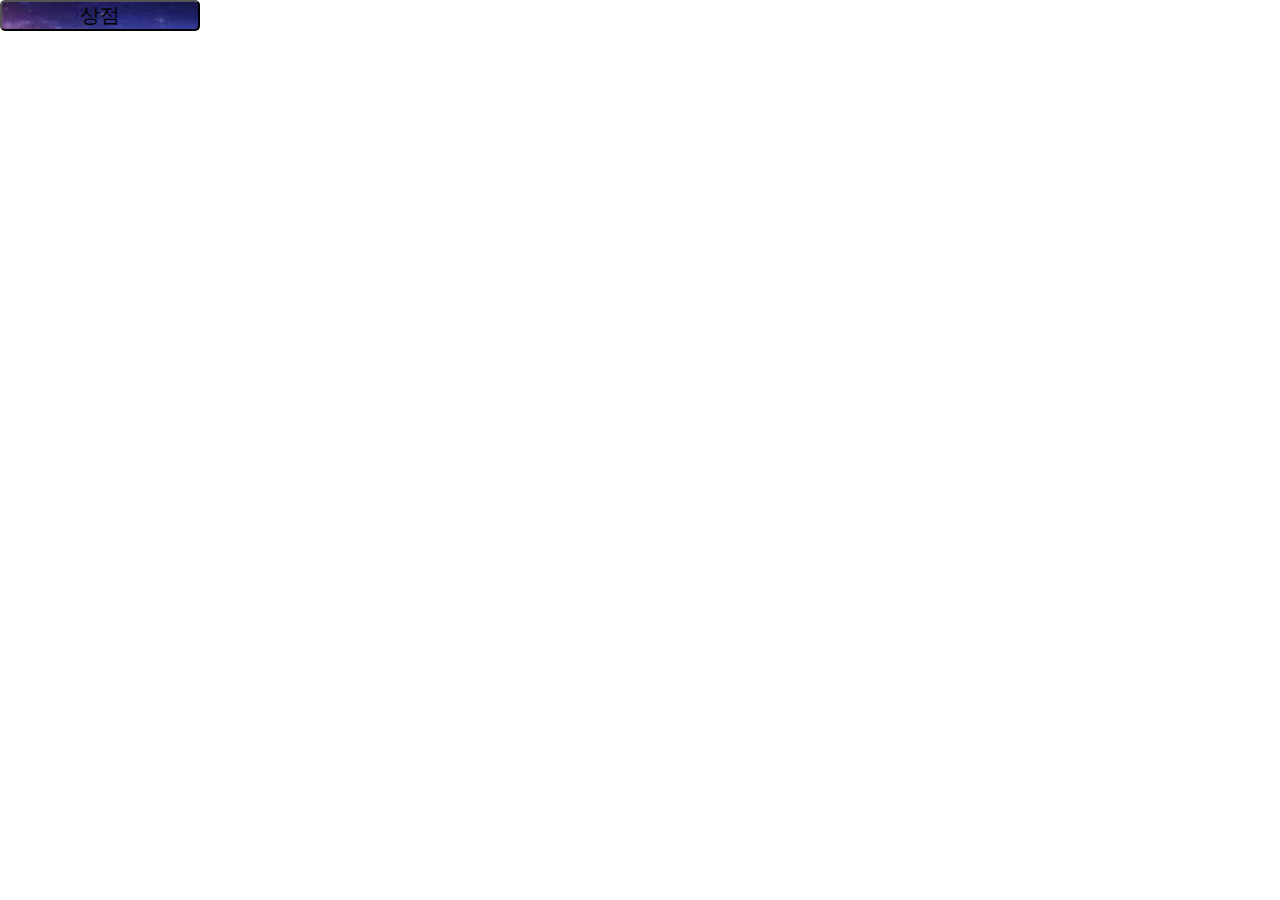
<file: index.html>
<!DOCTYPE html>
<html lang="en">
  <head>
    <meta charset="UTF-8" />
    <meta http-equiv="X-UA-Compatible" content="IE=edge" />
    <meta name="viewport" content="width=device-width, initial-scale=1.0" />
    <title>Document</title>
    <link rel="stylesheet" href="./store.css" />
  </head>
  <body>
    <button onclick="openPopup()">상점</button>
    <div class="totalBox"></div>
    <div class="box-contents">
      <div class="box"></div>
    </div>
  </body>
</html>
</file>
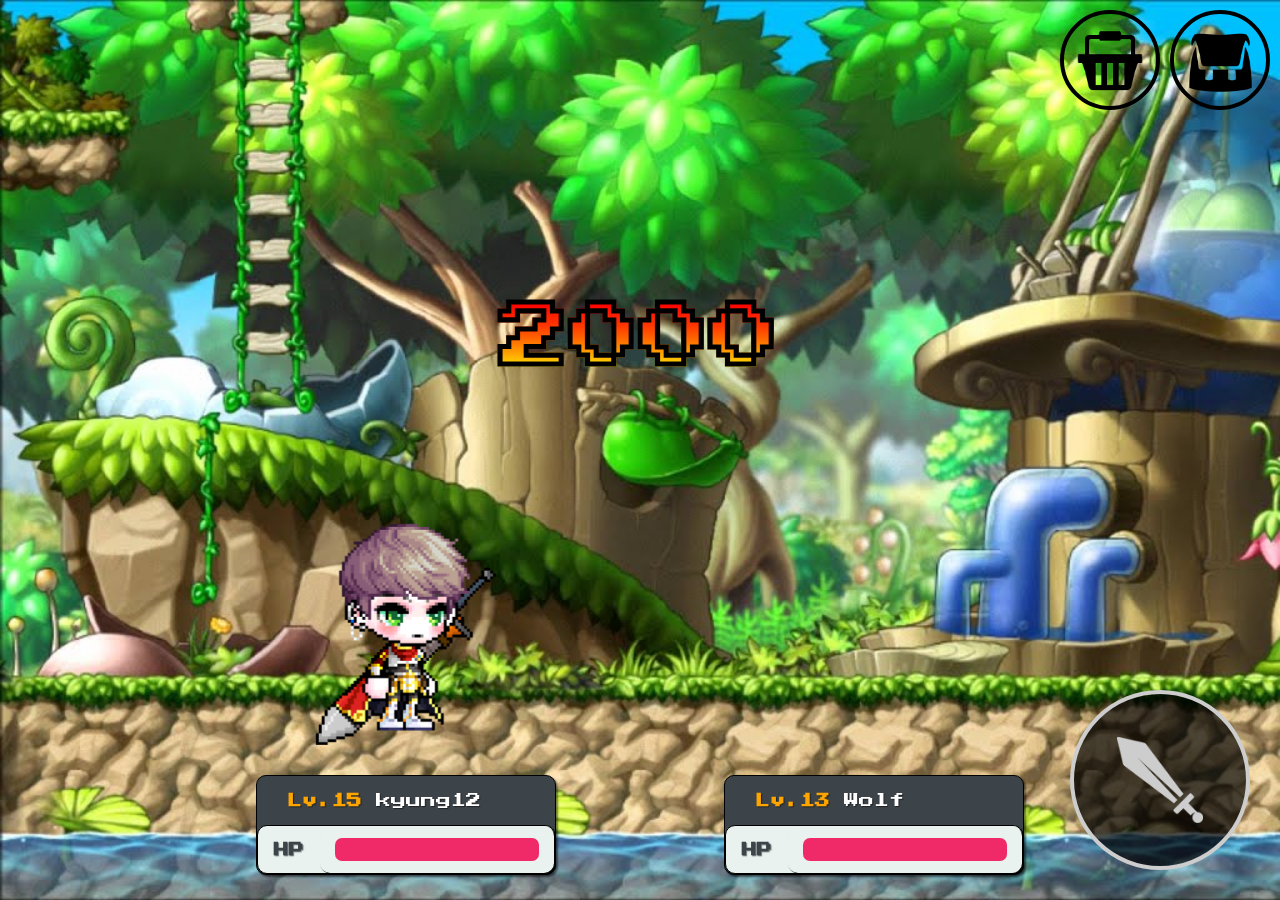
<file: main2.html>
<!DOCTYPE html>
<html lang="en">
  <head>
    <meta charset="UTF-8" />
    <meta http-equiv="X-UA-Compatible" content="IE=edge" />
    <meta name="viewport" content="width=device-width, initial-scale=1.0" />
    <title>Document</title>
    <link rel="stylesheet" href="./inventory.css" />
    <link rel="stylesheet" href="./main.css" />
  </head>
  <body>
    <!-- 게임 메인 페이지 -->
    <div class="wrap">
      <div class="top">
        <div class="top-wrap">
          <!-- 상단 왼쪽 무기랑 방어구 -->
          <div class="top-lt">
            <!-- 무기이미지 -->
            <div class="weapon"></div>
            <!-- 방어이미지 -->
            <div class="ammor"></div>
          </div>

          <!-- 상단 오른쪽 상점 인벤 -->
          <div class="top-rt">
            <!-- 스토어 -->
            <div class="store" onclick=""></div>
            <!-- 인벤토리 -->
            <div class="inven" onclick="openInven()"></div>
          </div>
        </div>
      </div>

      <!-- 가운데 캐릭터랑 몬스터 -->
      <div class="middle">
        <!-- 유저 이미지 -->
        <div class="user"></div>
        <!-- 대미지 -->
        <div class="damage">
          <p class="damage_number">2000</p>
        </div>
        <!-- 몬스터 이미지 -->
        <div class="monster"></div>
      </div>

      <!-- hp랑 공격 버튼 -->
      <div class="bottom">
        <!-- 유저 hp -->
        <div class="userhp">
          <div class="useridbox">
            <span class="userlevel">Lv.15</span>
            <span class="userid">kyung12</span>
          </div>
          <div class="hpbox">
            <div class="hptxt">
              <span>HP</span>
            </div>
            <div id="userhpbarbox">
              <div class="hpbar"></div>
            </div>
          </div>
        </div>
        <!-- 몬스터 hp -->
        <div class="monsterhp">
          <div class="monsteridbox">
            <span class="monsterlevel">Lv.13</span>
            <span class="monsterid">Wolf</span>
          </div>
          <div class="hpbox">
            <div class="hptxt">
              <span>HP</span>
            </div>
            <div id="monhpbarbox">
              <div class="hpbar"></div>
            </div>
          </div>
        </div>
        <div class="atkbtn" onclick="atk()"></div>
      </div>
    </div>
    <!-- 인벤토리 -->
    <div class="inven-wrap">
      <div class="inven-content">
        <span onclick="openInven()"></span>
        <div class="item-wrap">
          <div class="item"></div>
          <div class="item"></div>
          <div class="item"></div>
          <div class="item"></div>
          <div class="item"></div>
          <div class="item"></div>
          <div class="item"></div>
          <div class="item"></div>
          <div class="item"></div>
        </div>
      </div>
    </div>

    <!-- 유저가 졌을때 팝업-->
    <div class="lose">
      <div class="losepopup">
        <div class="losepopuptitle">
          <div class="tombstone"></div>
          <div class="losetitle">
            <div class="losetitletop">
              <span>확인을 누르시면 부활하게 됩니다.</span>
            </div>
            <div class="losetitlebottom">
              <span
                >부활을 하시면 가까운 곳에 위치한 <br />
                안전한 마을로 이동하게 됩니다.</span
              >
            </div>
          </div>
        </div>
        <div class="losepopupreplay">
          <div class="replaybtn" onclick="reload()">확인</div>
        </div>
      </div>
    </div>

    <!-- 유저가 이겼을때 팝업 -->
    <div class="win">
      <div class="winpopup">
        <!-- <span>WIN</span> -->
        <!-- <span>턴 수 :</span> -->
        <!-- <span>보상 :</span> -->
        <div class="rebox">
          <div class="rebtn" onclick="">
            <span>다시하기</span>
          </div>
        </div>
      </div>
    </div>
  </body>
  <script src="./inventory.js"></script>
  <script src="./main.js"></script>
</html>
</file>
<file: store.css>
.box-contents {
  display: none;
  flex-wrap: wrap;
  width: 800px;
  height: 900px;
  align-content: center;
  /* align-content의 경우 flex-wrap상태일때만 사용 */
  justify-content: center;
  /* 자식 요소를 좌측 정렬 */
  position: fixed;
  top: 50%; left: 50%;
  transform: translate(-50%, -50%);

  background-color: rgb(223, 223, 223);
  border-radius: 2%;
}
.box-contents.is-active {
  display: flex;
}

.box {
  width: 366px;
  height: 700px;
  border: 1px solid;
  margin: 10px;
  box-shadow: 10px 10px 10px rgb(172, 172, 172);
}

.box2 {
  width: 366px;
  height: 130px;
  border: 1px solid;
  margin: 10px;
  box-shadow: 10px 10px 10px rgb(172, 172, 172);

  display: flex;
  align-items: flex-end;
  justify-content: flex-end;
}

.box1_item_store {
  width: 366px;
  height: 130px;
  border: 1px solid;
  margin: 10px;
  box-shadow: 10px 10px 10px rgb(172, 172, 172);

  display: flex;
  align-items: flex-end;
  justify-content: flex-end;
}

.left_area {
  width: 250px;
  height: 200px;
  display: flex;
  align-items: flex-end;
}

.right_area {
  width: 250px;
  height: 250px;
  display: flex;
  flex-direction: column-reverse;
  align-items: flex-end;
}

.tab-menu > input {
  display: none;
}

.tab-menu > input + label {
  display: inline-block;
  padding: 10px;
  background-color: white;
  color: gray;
  font-size: 20px;

  cursor: pointer;
}

.tab-menu > input:checked + label {
  background: #0d4fdd9c;
  color: bisque;
}

.imgsize {
  width: 130px;
  height: 130px;
  background-repeat: no-repeat;
  background-size: cover;
  background-position: center;
  border: 1px solid black;
}

.img1 {
  background-image: url(./img/character2.jpg);
}
.img2 {
  background-image: url(./img/character3.png);
}

.imgsize2 {
  width: 25px;
  height: 25px;
  background-repeat: no-repeat;
  background-size: cover;
  background-position: center;
  border: 1px solid black;
  cursor: pointer;
}
.img3 {
  background-image: url("[data-uri]");
}
.img4 {
  background-image: url(./img/weapon.png);
}
.img5 {
  background-image: url(./img/ammor.jpg);
}
.img6 {
  background-image: url(./img/pendant.jpg.crdownload);
}

.meso {
  width: 20px;
  height: 20px;
  background-image: url("[data-uri]");
  background-repeat: no-repeat;
  background-size: cover;
}

.img7 {
  background-image: url(./img/red.jpg);
}
.img8 {
  background-image: url(./img/blue.jpg);
}
.img9 {
  background-image: url(./img/white.jpg);
}

.flex-item {
  height: 80px;
  background-color: rgb(134, 100, 100);
  color: white;

  position: relative;
  display: flex;
  margin-top: 10px;
  border-bottom: 10px;
  flex-wrap: wrap;
  flex-direction: row;
  justify-content: flex-end;
  align-content: center;
  align-items: center;
  /*  */
  cursor: pointer;
}

.imgsize2 {
  width: 80px;
  height: 80px;
  position: absolute;
  left: 0px;
  z-index: 1;
}

.flex-container {
  padding: 10px;
}

.price {
  width: 200px;
  height: 20px;
  margin: auto;
  border: 1px dotted rgb(204, 224, 16);
  display: flex;
  align-items: center;
  justify-content: space-between;
}

.item-align {
  display: flex;
  align-content: flex-end;
  flex-wrap: wrap;
  flex-direction: column;
}

.text-align {
  font-size: 12px;
  padding-right: 3px;
}

.flex-container01,
.flex-container02,
.flex-container03 {
  display: none;
}

.is-active {
  display: block;
}

input[class="tab01"]:checked ~ .flex-container01 {
  width: 1000px;
  display: block;
}

input[class="tab02"]:checked ~ .flex-container02 {
  width: 1000px;
  display: block;
}

input[class="tab03"]:checked ~ .flex-container03 {
  width: 1000px;
  display: block;
}

* {
  padding: 0;
  margin: 0;
  box-sizing: border-box;
}

button {
  width: 200px;
  font-size: 20px;
  border-radius: 5px;
  overflow: hidden;
  z-index: 1;
  cursor: pointer;
  background: url("[data-uri]");
}

.bot {
  color: white;
}

.item-name {
  text-align: right;
  padding-right: 3px;
}

.item-name {
    text-align: right;
    padding-right: 3px;
}
</file>
<file: inventory.css>
.inven-wrap {
  width: 100vw;
  height: 100vh;
  position: fixed;
  display: none;
}

/* 2클래스를 다 가지고 있을 경우 */
.inven-wrap.is-active {
  display: block;
}

.inven-wrap .inven-content {
  background-color: rgb(90, 180, 33);
  border: 4px solid rgb(250, 250, 250);
  border-radius: 12px;
  width: 280px;
  height: 285px;
  position: fixed;
  top: 120px;
  right: 10px;
}

.inven-wrap .inven-content span {
  width: 30px;
  height: 30px;
  display: block; /* 안보이면 block 넣어보기 */
  position: absolute;
  right: 0;
  cursor: pointer;
}
.inven-wrap .inven-content span::before,
.inven-wrap .inven-content span::after {
  content: "";
  width: 15px;
  height: 4px;
  background-color: rgb(250, 250, 250);
  border-radius: 3px;
  display: block;
  position: absolute;
  top: 50%;
  left: 50%;
  transform: translate(-50%, -50%) rotate(45deg);
  cursor: pointer;
}
.inven-wrap .inven-content span::after {
  transform: translate(-50%, -50%) rotate(-45deg);
}

.inven-wrap .inven-content .item-wrap {
  width: 260px;
  height: 240px;
  position: absolute;
  top: 30px;
  left: 50%;
  transform: translate(-50%, 0%);
  background-color: rgb(250, 250, 250);
  border-radius: 5px;
  padding: 5px;
}

.inven-wrap .inven-content .item-wrap .item {
  display: inline-block;
  width: 70px;
  height: 70px;
  border: 1px solid rgb(60, 67, 73);
  border-radius: 3px;
  margin-bottom: 5px;
}
.inven-wrap .inven-content .item-wrap .item-posion {
  display: inline-block;
  width: 70px;
  height: 70px;
  background-color: black;
  border-radius: 3px;
  margin-bottom: 5px;
  background-image: url("./img/redposion.png");
  background-repeat: no-repeat;
  background-size: contain;
  cursor: pointer;
  position: relative;
}

.inven-wrap .inven-content .item-wrap .item-posion span:after {
  content: none;
}
.inven-wrap .inven-content .item-wrap .item-posion span:before {
  content: none;
}

.inven-wrap .inven-content .item-wrap .item-posion span {
  position: absolute;
  top: 0;
  right: 0;
  height: 20px;
  width: 30px;
  display: flex;
  justify-content: flex-end;
}

.inven-wrap .inven-content .item-wrap .item-sword {
  display: inline-block;
  width: 70px;
  height: 70px;
  border-radius: 3px;
  margin-bottom: 5px;
  background-image: url("./img/weapon.png");
  background-repeat: no-repeat;
  background-size: contain;
  cursor: pointer;
  margin-right: 10px;
}

.sword-active {
  border: 1px solid green;
}

.inven-wrap .inven-content .item-wrap .item-ammor {
  display: inline-block;
  width: 70px;
  height: 70px;
  border-radius: 3px;
  margin-bottom: 5px;
  background-image: url("./img/ammor.jpg");
  background-repeat: no-repeat;
  background-size: contain;
  cursor: pointer;
  margin-right: 10px;
}

.ammor-active {
  border: 1px solid green;
}
</file>
<file: main.css>
@font-face {
  font-family: "maple";
  src: url(./font/PressStart2P-Regular.ttf) format("truetype");
}

* {
  box-sizing: border-box;
}

body {
  margin: 0;
  padding: 0;
  font-family: "maple";
}

.wrap {
  width: 100vw;
  height: 100vh;
  position: fixed;
  background-image: url("./img/background.jpg");
  background-size: cover;
  background-repeat: no-repeat;
}

/* 스토어 및 인벤토리 버튼 시작 */
.wrap .top {
  width: 100%;
  height: 100px;
  display: flex;
}
.wrap .top .top-wrap {
  width: 100%;
  display: flex;
  position: relative;
}
.top-wrap span {
  font-size: 10px;
  color: white;
}

.wrap .top .top-wrap .top-lt {
  display: flex;
  position: absolute;
  top: 0;
  left: 0;
}
.wrap .top .top-wrap .top-lt .weapon-wrap {
  width: 120px;
  height: 130px;
  display: block;
  font-size: 20px;
  text-align: center;
}
.wrap .top .top-wrap .top-lt .weapon-wrap .weapon {
  width: 100px;
  height: 100px;
  margin-top: 10px;
  margin-left: 10px;
  background-image: url("./img/buff_atk_icon.png");
  background-repeat: no-repeat;
  background-size: cover;
}
.weapon-wrap.buff-on {
  display: block;
}

.wrap .top .top-wrap .top-lt .ammor-wrap {
  width: 120px;
  height: 130px;
  display: block;
  font-size: 20px;
  text-align: center;
}
.wrap .top .top-wrap .top-lt .ammor-wrap .ammor {
  width: 100px;
  height: 100px;
  margin-top: 10px;
  margin-left: 10px;
  background-image: url("./img/buff_def_icon.png");
  background-repeat: no-repeat;
  background-size: 95%;
  background-position: center;
}
.ammor.buff-on {
  display: block;
}

.wrap .top .top-wrap .top-rt {
  display: flex;
  position: absolute;
  top: 0;
  right: 0;
}

.wrap .top .top-rt .store {
  width: 100px;
  height: 100px;
  margin-top: 10px;
  margin-right: 10px;
  border-radius: 50%;
  border: 4px solid rgb(0, 0, 0);
  cursor: pointer;
  background-image: url("./img/cart_icon.webp");
  background-size: cover;
  background-repeat: no-repeat;
}
.wrap .top .top-rt .inven {
  width: 100px;
  height: 100px;
  margin-top: 10px;
  margin-right: 10px;
  border-radius: 50%;
  border: 4px solid rgb(0, 0, 0);
  cursor: pointer;
  background-image: url("./img/inven_icon.webp");
  background-size: 90%;
  background-position: center;
  background-repeat: no-repeat;
}
.store:hover,
.inven:hover {
  transform: scale(110%);
}
/* 스토어 및 인벤토리 버튼 끝 */

/* 게임 메인 페이지 시작 */
.wrap .middle {
  width: 100%;
  height: 75%;
  /* background-color: black; */
  position: relative;
}

.choice {
  display: block;
}
.wrap .middle .monster-choice {
  align-items: center;
  justify-content: center;
  position: absolute;
  top: -10%;
  left: 50%;
  transform: translate(-50%, 0%);
  display: flex;
}
.choice.choice-close {
  display: none;
}

.wrap .middle .monster-choice .btn {
  width: 200px;
  height: 200px;
  border: 3px solid black;
  background-color: rgba(0, 0, 0, 0.4);
  padding: 10px;
  margin: 3px;
  font-size: 20px;
  text-align: center;
  cursor: pointer;
}

.btn:hover {
  transform: scale(110%);
}

.wrap .middle .user {
  width: 300px;
  height: 300px;
  /* background-color: white; */
  position: absolute;
  bottom: 30px;
  left: 20%;
  background-image: url("./img/character.png");
  background-size: 60%;
  background-position: bottom;
  background-repeat: no-repeat;
  transform: rotateY(180deg);
}
/* 대미지 */
.wrap .middle .damage {
  width: 400px;
  height: 100px;
  position: absolute;
  top: 30%;
  left: 50%;
  transform: translate(-50%, 0%);
}
.vibration {
  animation: vibration 0.1s infinite;
}

@keyframes vibration {
  from {
    transform: translate(-50%);
  }
  to {
    transform: translate(-49%);
  }
}

/* 공격 시 뜨는 그림 */
.useratkd,
.monsteratkd {
  display: none;
}
.atkd {
  width: 300px;
  height: 300px;
  background-image: url(./img/magicatk.gif);
  background-repeat: no-repeat;
  background-size: contain;
  display: block;
}

/* 공격 시 뜨는 숫자 */
.damage_number,
.damage_number_critical,
.miss_number,
.heel_number {
  font-weight: bold;
  text-align: center;
  margin: 0;

  -webkit-background-clip: text;
  -webkit-text-fill-color: transparent;
  -webkit-box-decoration-break: clone;

  -webkit-text-stroke-width: 3px;
  -webkit-text-stroke-color: black;

  font-size: 70px;
  font-weight: bolder;
  background-image: linear-gradient(red, 60%, yellow);
}

/* 크리티컬 공격 시 뜨는 숫자 */
.damage_number_critical {
  font-size: 50px;
  background-image: linear-gradient(to top, rgb(156, 30, 156), pink);
}

/* 물약 먹었을 때 뜨는 숫자 */
.heel_number {
  font-size: 50px;
  background-image: linear-gradient(to top, rgb(0, 0, 131), 60%, skyblue);
}

.wrap .middle .monster {
  width: 300px;
  height: 300px;
  /* background-color: white; */
  position: absolute;
  bottom: 3%;
  right: 20%;
  background-size: contain;
  background-repeat: no-repeat;
}

.monster.slimeimg {
  background-image: url("./img/slime.gif");
}
.monster.orangeimg {
  background-image: url("./img/orangeM\(l\).gif");
}
.monster.wolfimg {
  background-image: url("./img/wolf.gif");
}
.monster.dragonimg {
  background-image: url("./img/dragon.gif");
}
.monster.bossimg {
  background-image: url("./img/boss.gif");
}
/* 게임 메인 페이지 끝 */

/* 아래쪽 텍스트, 버튼 시작 */
.wrap .bottom {
  width: 100%;
  height: 190px;
  display: flex;
  position: relative;
}

.wrap .bottom .userhp,
.wrap .bottom .monsterhp {
  width: 300px;
  height: 100px;
  position: absolute;
  top: 0;
  border: 1px solid black;
  border-radius: 10px;

  background-color: rgb(60, 67, 73);
  box-shadow: 2px 2px 2px rgba(0, 0, 0, 0.5);
  justify-content: center;
  align-items: center;
}
.wrap .bottom .userhp {
  left: 20%;
}
.wrap .bottom .monsterhp {
  right: 20%;
}

.wrap .bottom .userhp .useridbox,
.wrap .bottom .monsterhp .monsteridbox {
  width: 100%;
  height: 50%;
  display: flex;
  justify-content: center;
  align-items: center;
  position: relative;
}

.wrap .bottom .userhp .useridbox .userlevel,
.wrap .bottom .monsterhp .monsteridbox .monsterlevel {
  font-size: 15px;
  font-weight: bold;
  color: orange;
  text-shadow: 1px 1px 1px rgba(0, 0, 0, 0.5);
  position: absolute;
  left: 10%;
}
.wrap .bottom .userhp .useridbox .userid,
.wrap .bottom .monsterhp .monsteridbox .monsterid {
  font-size: 15px;
  color: white;
  text-shadow: 1px 1px 1px rgba(0, 0, 0, 0.5);
  position: absolute;
  left: 40%;
}

.wrap .bottom .userhp .hpbox,
.wrap .bottom .monsterhp .hpbox {
  width: 100%;
  height: 50%;
  border: 1px solid;
  border-radius: 10px;
  display: flex;
  background-color: rgb(233, 242, 238);
  box-shadow: 1px 1px 1px black;
}

.wrap .bottom .userhp .hpbox .hptxt,
.wrap .bottom .monsterhp .hpbox .hptxt {
  width: 80px;
  height: 100%;
  display: flex;
  justify-content: center;
  align-items: center;

  font-size: 15px;
  font-weight: bold;
  color: rgb(60, 67, 73);
  text-shadow: 1px 1px 1px rgba(0, 0, 0, 0.5);
}
/* .wrap .bottom .userhp .hpbox .hpbarbox,
.wrap .bottom .monsterhp .hpbox .hpbarbox { */
#userhpbarbox,
#monhpbarbox {
  width: 100%;
  height: 100%;
  display: flex;
  /* justify-content: center; */
  align-items: center;
  padding: 0 15px;
  border-radius: 10px;

  background-color: rgb(233, 242, 238);
  box-shadow: 1px 1px 1px black;
}
/* .wrap .bottom .userhp .hpbox .hpbarbox .hpbar,
  .wrap .bottom .monsterhp .hpbox .hpbarbox .hpbar { */
#userhpbarbox .hpbar,
#monhpbarbox .hpbar {
  width: 100%;
  height: 23px;
  border-radius: 7px;
  background-color: rgb(240, 42, 105);
}

.wrap .bottom .atkbtn {
  position: fixed;
  bottom: 30px;
  right: 30px;
  width: 180px;
  height: 180px;
  background-color: rgba(0, 0, 0, 0.7);
  border-radius: 50%;
  border: 4px solid rgb(205, 205, 205);
  cursor: pointer;
  background-image: url("./img/atk_btn.png");
  background-size: 50%;
  background-position: center;
  background-repeat: no-repeat;
}
.atkbtn:hover {
  transform: scale(110%);
}

.sound-icon {
  position: fixed;
  bottom: 40px;
  left: 30px;
  background-image: none;
  background-color: rgba(0, 0, 0, 0.7);
  width: 40px;
  height: 30px;
  border: 1px solid black;
  color: white;
  font-size: 10px;
}
/* 아래쪽 텍스트, 버튼 끝 */

/* 유저가 졌을때 팝업창 시작 */

.lose {
  position: relative;
  width: 100vw;
  height: 100vh;
  background-color: rgba(0, 0, 0, 0.3);
  display: none;
}
.lose.loser {
  display: block;
}

.lose .losepopup {
  position: fixed;
  width: 700px;
  height: 300px;
  /* border: 2px solid white; */
  border-radius: 20px;
  background-color: white;
  transform: translate(-50%, -50%);
  top: 30%;
  left: 50%;
  display: flex;
  flex-direction: column;
  background-color: rgba(15, 155, 225, 0.9);
  padding: 10px;
}

.lose .losepopup .losepopuptitle {
  width: 100%;
  height: auto;
  display: flex;
  justify-content: center;
  align-items: center;
}
.lose .losepopup .losepopuptitle .tombstone {
  width: 150px;
  height: 200px;
  background-image: url("./img/tombstone.png");
  background-repeat: no-repeat;
  background-size: contain;
}

.lose .losepopup .losepopuptitle .losetitle {
  width: 460px;
  height: 150px;
  border-left: 1px solid rgba(255, 255, 255, 0.6);
}

.lose .losepopup .losepopuptitle .losetitle .losetitletop {
  width: 100%;
  height: 70px;
  display: flex;
  align-items: center;
}
.lose .losepopup .losepopuptitle .losetitle .losetitletop span {
  font-size: 23px;
  color: white;
  margin-left: 20px;
}

.lose .losepopup .losepopuptitle .losetitle .losetitlebottom {
  width: 100%;
  height: 60px;
  display: flex;
  align-items: center;
}

.lose .losepopup .losepopuptitle .losetitle .losetitlebottom span {
  font-weight: 400;
  color: white;
  font-size: 22px;
  margin-left: 20px;
}

.lose .losepopup .losepopupreplay {
  width: 100%;
  height: 50px;
  background-color: white;
  border-radius: 10px;
  display: flex;
  align-items: center;
  justify-content: flex-end;
  margin-top: 10px;
}

.lose .losepopup .losepopupreplay .replaybtn {
  width: 80px;
  height: 30px;
  border-radius: 5px;
  box-shadow: 1px 1px 1px;
  background-color: #90cd0d;
  margin-right: 20px;
  display: flex;
  justify-content: center;
  align-items: center;
  color: white;
  border: 1px solid #7d9340;
  cursor: pointer;
}

/* 유저가 졌을때 팝업창 끝 */

/* 유저가 이겼을때 시작 */
.win {
  position: relative;
  width: 100vw;
  height: 100vh;
  background-color: rgba(0, 0, 0, 0.3);
  display: none;
}
.win.winner {
  display: block;
}
.win .winpopup {
  position: fixed;
  width: 80%;
  height: 80%;
  border: 5px solid white;
  border-radius: 20px;
  transform: translate(-50%, -50%);
  top: 50%;
  left: 50%;
  display: flex;
  flex-direction: column;
  padding: 10px;
  /* align-items: center; */
  background-color: rgba(0, 0, 0, 0.5);
}

.win .winpopup span {
  color: white;
  font-size: 100px;
}

.win .winpopup span:first-child {
  margin-top: 50px;
  text-align: center;
}

.win .winpopup span:nth-child(2) {
  margin: 50px 0 0 50px;
}
.win .winpopup span:nth-child(3) {
  margin: 30px 0 0 50px;
}

.win .rebox {
  width: 100%;
  height: 100px;
  display: flex;
  align-items: center;
  justify-content: flex-end;
}
.win .rebox .rebtn {
  width: 150px;
  height: 70px;
  margin-right: 30px;
  border: 5px solid white;
  border-radius: 10px;
  display: flex;
  justify-content: center;
  align-items: center;
  cursor: pointer;
}
.win .rebox .rebtn span {
  margin: 0;
  font-size: 26px;
  color: white;
}

/* 유저가 이겼을때 끝 */

/* 메소 추가 */
.wrap .top .top-wrap .top-rt .mesos {
  width: 200px;
  height: 100px;
  border: 4px solid;
  display: flex;
  align-items: center;
  padding: 5px;
  background-color: rgba(0, 0, 0, 0.3);
  border-radius: 10px;
  margin: 10px 20px 0 0;
}

.wrap .top .top-wrap .top-rt .mesos .mesoimg {
  width: 50px;
  height: 50px;
  background-image: url("./img/meso.png");
  background-repeat: no-repeat;
  background-size: contain;
  margin-top: 10px;
}
.wrap .top .top-wrap .top-rt .mesos span {
  font-size: 24px;
  color: white;
  margin-left: 20px;
}
</file>
